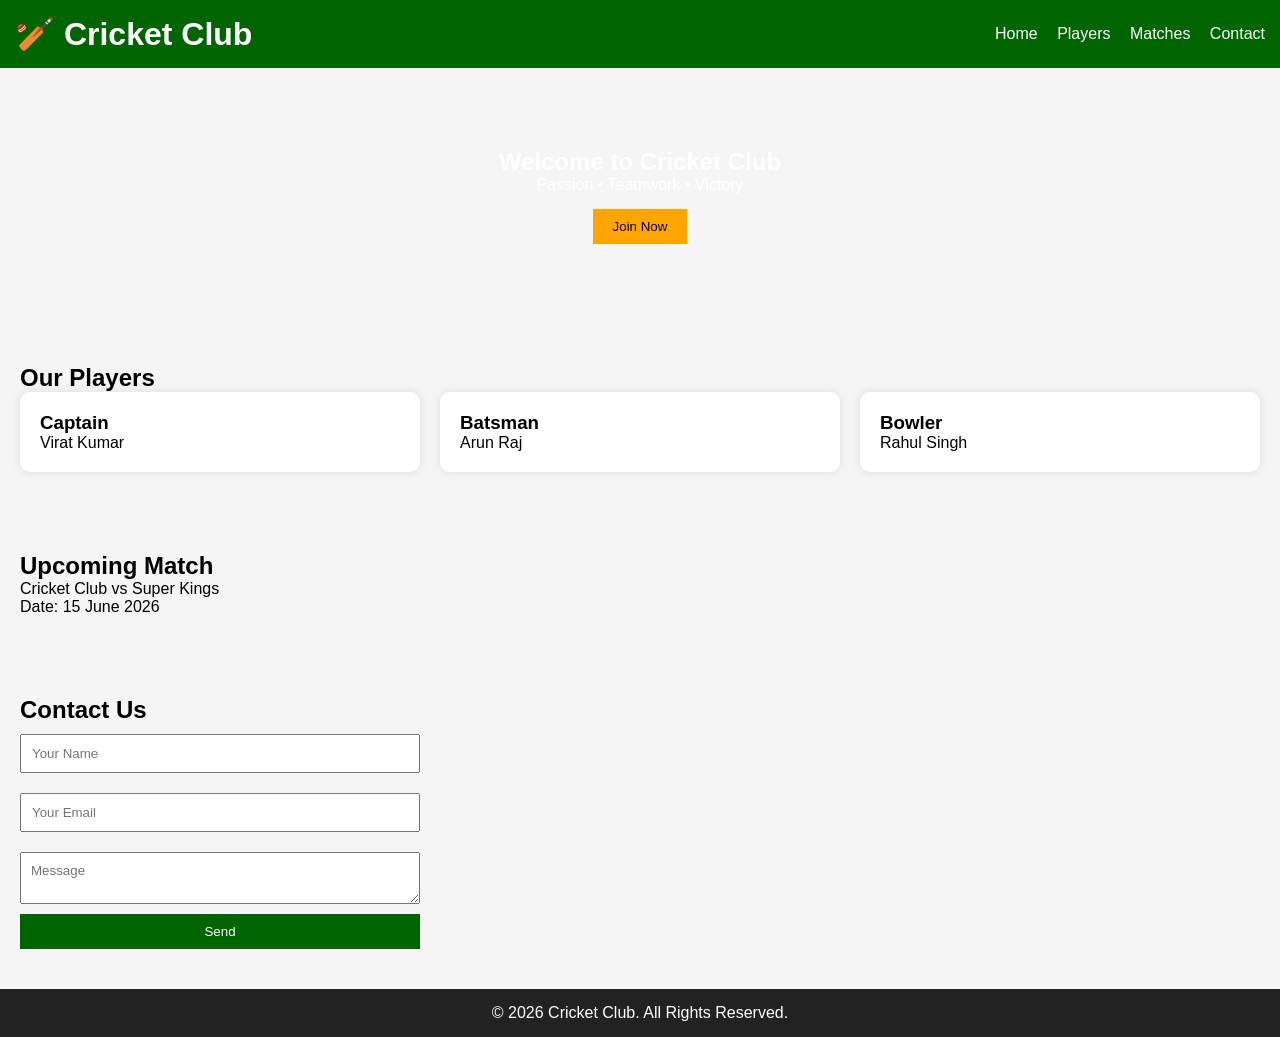
<file: index.html>
<!DOCTYPE html>
<html lang="en">
<head>
    <meta charset="UTF-8">
    <meta name="google-site-verification" content="xf3k_ehGFA_zo59VjI5RgnMYcSEhQHHZmOvXfwGV2Y4" />
    <meta name="viewport" content="width=device-width, initial-scale=1.0">
    <title>Cricket Club</title>
    <link rel="stylesheet" href="style.css">
</head>
<body>

    <header>
        <h1>🏏 Cricket Club</h1>
        <nav>
            <a href="#home">Home</a>
            <a href="#players">Players</a>
            <a href="#matches">Matches</a>
            <a href="#contact">Contact</a>
        </nav>
    </header>

    <section id="home" class="hero">
        <h2>Welcome to Cricket Club</h2>
        <p>Passion • Teamwork • Victory</p>
        <button onclick="showMessage()">Join Now</button>
    </section>

    <section id="players">
        <h2>Our Players</h2>
        <div class="card-container">
            <div class="card">
                <h3>Captain</h3>
                <p>Virat Kumar</p>
            </div>
            <div class="card">
                <h3>Batsman</h3>
                <p>Arun Raj</p>
            </div>
            <div class="card">
                <h3>Bowler</h3>
                <p>Rahul Singh</p>
            </div>
        </div>
    </section>

    <section id="matches">
        <h2>Upcoming Match</h2>
        <p>Cricket Club vs Super Kings</p>
        <p>Date: 15 June 2026</p>
    </section>

    <section id="contact">
        <h2>Contact Us</h2>
        <form>
            <input type="text" placeholder="Your Name" required>
            <input type="email" placeholder="Your Email" required>
            <textarea placeholder="Message"></textarea>
            <button type="submit">Send</button>
        </form>
    </section>

    <footer>
        <p>© 2026 Cricket Club. All Rights Reserved.</p>
    </footer>

    <script src="script.js"></script>
</body>
</html>
</file>
<file: style.css>
*{
    margin:0;
    padding:0;
    box-sizing:border-box;
    font-family:Arial, sans-serif;
}

body{
    background:#f5f5f5;
}

header{
    background:#006400;
    color:white;
    padding:15px;
    display:flex;
    justify-content:space-between;
    align-items:center;
}

nav a{
    color:white;
    text-decoration:none;
    margin-left:15px;
}

.hero{
    text-align:center;
    padding:80px 20px;
    background:url('https://images.unsplash.com/photo-1540747913346-19e32dc3e97e?auto=format&fit=crop&w=1400&q=80');
    background-size:cover;
    color:white;
}

.hero button{
    padding:10px 20px;
    margin-top:15px;
    border:none;
    background:orange;
    cursor:pointer;
}

section{
    padding:40px 20px;
}

.card-container{
    display:flex;
    gap:20px;
    flex-wrap:wrap;
}

.card{
    background:white;
    padding:20px;
    border-radius:10px;
    box-shadow:0 0 10px rgba(0,0,0,0.1);
    flex:1;
    min-width:200px;
}

form{
    display:flex;
    flex-direction:column;
    max-width:400px;
}

form input,
form textarea{
    margin:10px 0;
    padding:10px;
}

form button{
    padding:10px;
    background:#006400;
    color:white;
    border:none;
}

footer{
    background:#222;
    color:white;
    text-align:center;
    padding:15px;
}
</file>
